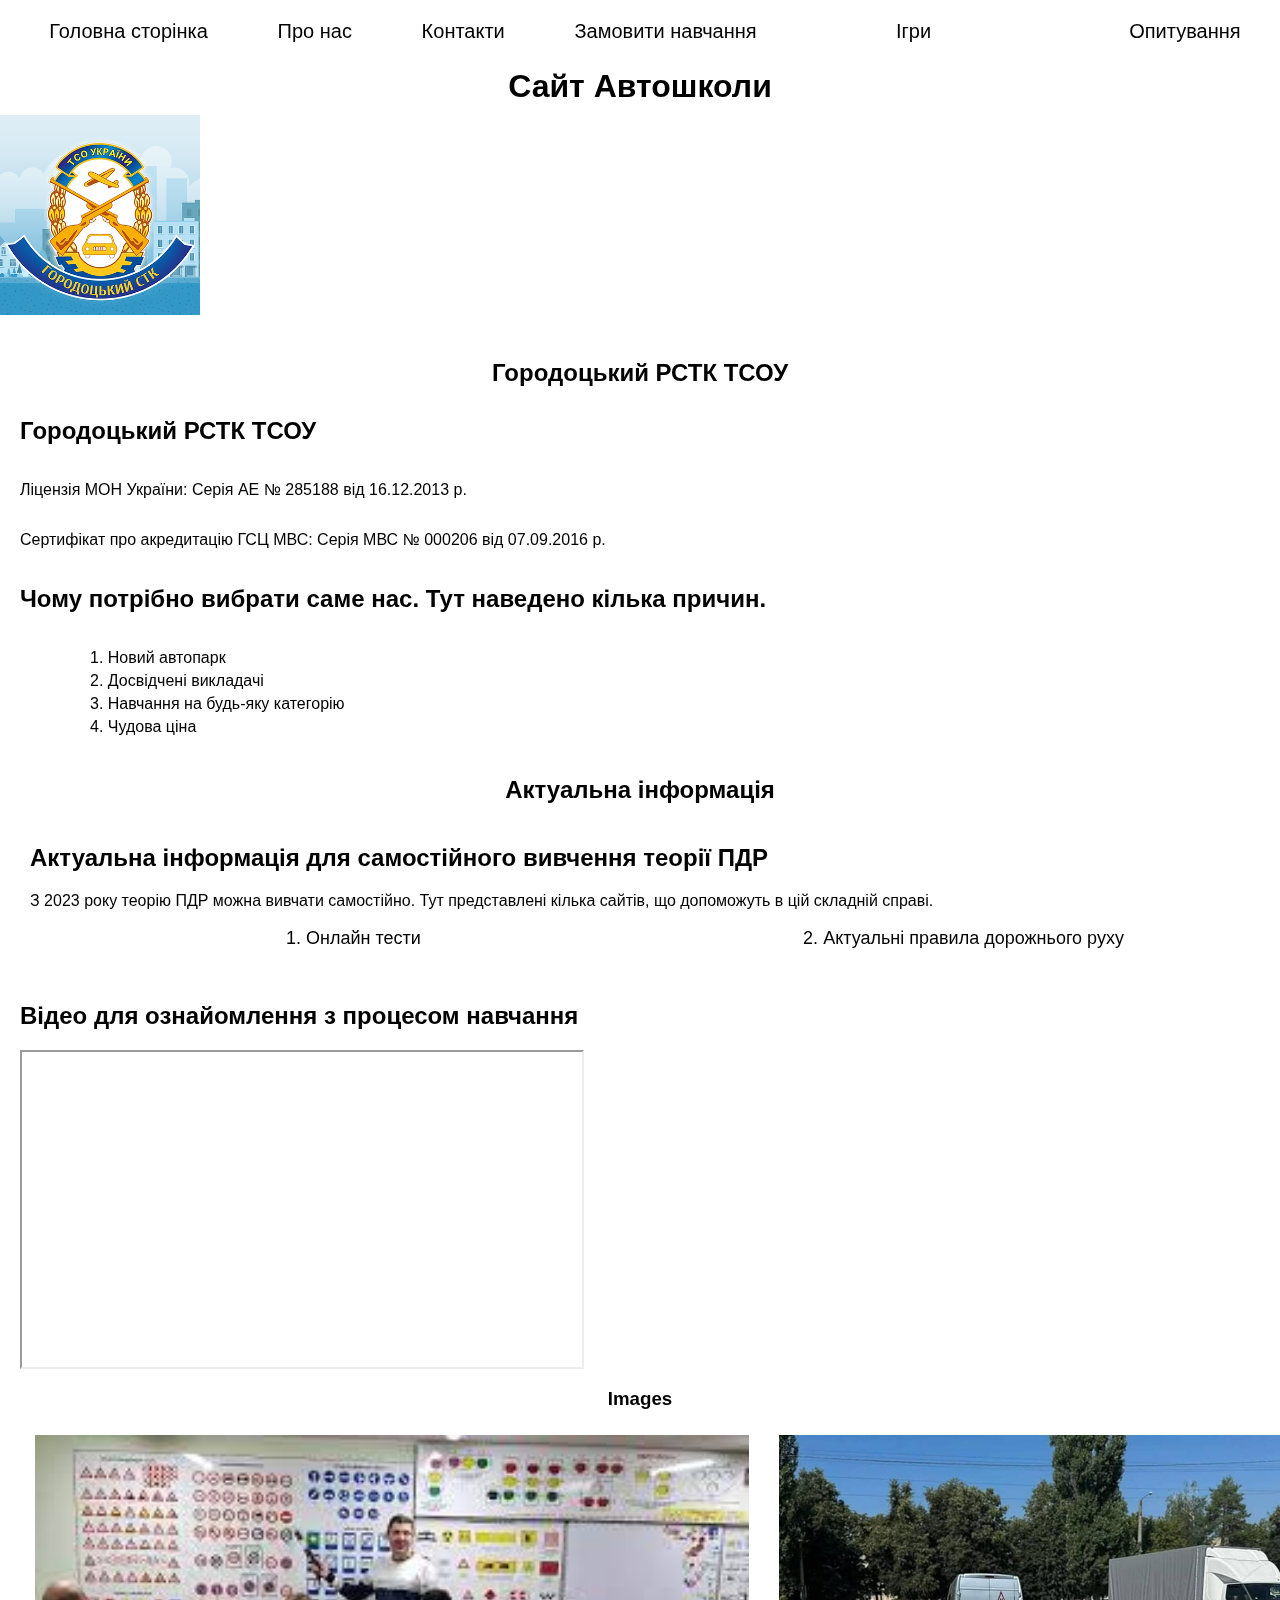
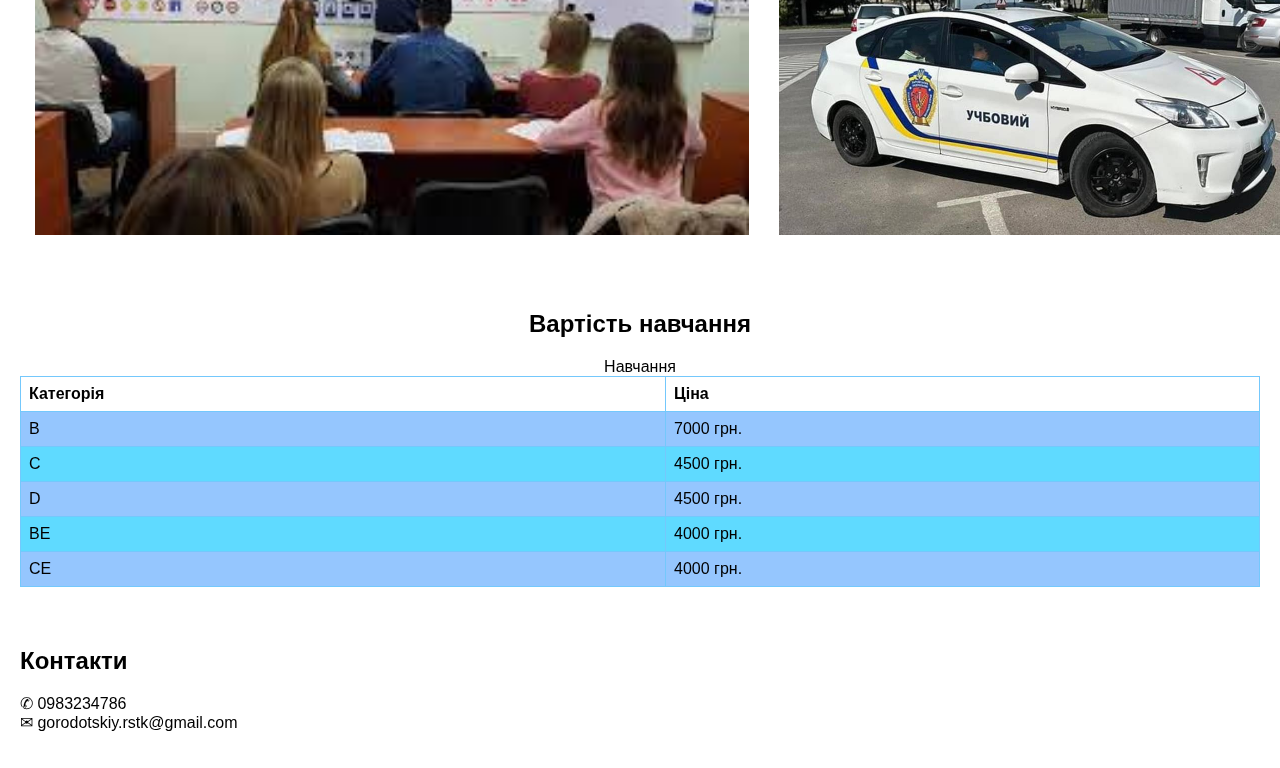
<file: index.html>
<!DOCTYPE html>
<html lang="en">
<head>
    <link rel="icon" href="image/ico.ico" type="image/x-icon">
    <title>Автошкола</title>
    <link rel="stylesheet" type="text/css" href="styles.css">
</head>
<style>
    body {
    font-family: Arial, sans-serif; 
    margin: 0; 
    padding: 0; 
    background-color: #ffffff; 
}
</style>
<body>
    
    <nav class="navigation" aria-label="Main Navigation">
        <ul class="menu">
            <li><a href="#">Головна сторінка</a></li>
            <li><a href="#">Про нас</a></li>
            <li><a href="#">Контакти</a></li>
            <li><a href='registration.html'">Замовити навчання<a><li>
                <li><a href='game.html'">Ігри<a><li></li>
                    <li><a href="questionary.html">Опитування</a></li>
                
        </ul>
    </nav>
    <h1 class="main-heading" >Сайт Автошколи</h1>
    <div id="logo" class="logo">
        
        <img id="logo" src="image/logo1.webp" alt="Logo">
    </div>

    <div id="main-content" class="my-block slide-up">

        <h2 class="section-heading">Городоцький РСТК ТСОУ</h2>
        <h2>Городоцький РСТК ТСОУ</h2>
        <p >Ліцензія МОН України:

            Серія АЕ № 285188 від 16.12.2013 р.
            
            </p>
        <p>Сертифікат про акредитацію ГСЦ МВС:

            Серія МВС № 000206 від 07.09.2016 р.
            
            </p>
        <h2> Чому потрібно вибрати саме нас. Тут наведено кілька причин.</h2>
        <ol class="list">
            <li>Новий автопарк</li>
            <li>Досвідчені викладачі</li>
            <li>Навчання на будь-яку категорію</li>
            <li>Чудова ціна</li>
        </ol>


        <header class="my-block slide-up">
            <h1 class="main-heading" ></h1>
            <h2 class="sub-heading">Актуальна інформація</h2>
            <nav class="navigation" aria-label="Main Navigation">
                <h2><strong> Актуальна інформація для самостійного вивчення теорії ПДР</strong></h2>
                <p>З 2023 року теорію ПДР можна вивчати самостійно. Тут представлені кілька сайтів, що допоможуть в цій складній справі.</p>
                <ol class="menus">
                    <li><a href="test.html">Онлайн тести</a></li>
                    <li><a href="https://vodiy.ua/pdr/">Актуальні правила дорожнього руху</a></li>
                </ol>               
            </nav>
        </header>

        
        <h2>Відео для ознайомлення з процесом навчання</h2>
        <iframe width="560" height="315" src="https://www.youtube.com/embed/7hNDey5mnvk?si=4es6lJYXA7mqC-5Q" title="YouTube Video" allowfullscreen></iframe>

        
        <h3 class="sub-heading">Images</h3>
        <div id="sub-tactics" class="my-block slide-up">
            <div id="defensive-strategy" class="image-container">
                
                <img id="prewiew-image" src="image/learning.jpg" alt="Learning Image">
                <img id="prewiew-image" src="image/car.jpeg" alt="Car Image">
                <img id="prewiew-image" src="image/car1.jpg" alt="Car1 Image">
            </div>
        </div>
    </div>

    <div id="price" class="my-block slide-up">
        
        <h2 class="my-block slide-up" style="text-align: center;">Вартість навчання</h2>
        <table class="price-table">
            <caption>Навчання</caption>
            <tr>
                <th style="background-color: white;">Категорія</th>
                <th style="background-color: white;">Ціна</th>
            </tr>
            <tr>
                <td>B</td>
                <td>7000 грн. </td>
            </tr>
            <tr>
                <td>C</td>
                <td>4500 грн.</td>
            </tr>
            <tr>
                <td>D</td>
                <td>4500 грн.</td>
            </tr>
            <tr>
                <td>BE</td>
                <td>4000 грн.</td>
            </tr>
            <tr>
                <td>CE</td>
                <td>4000 грн.</td>
            </tr>
        </table>
    </div>

    <footer class="my-block slide-up">
        <h2>Контакти</h2>
        <p>
            &#9990; 0983234786
            <br>
            &#9993; <a href="mailto:gorodotskiy.rstk@gmail.com">gorodotskiy.rstk@gmail.com</a>
        </p>
    </footer>
    
</body>
</file>
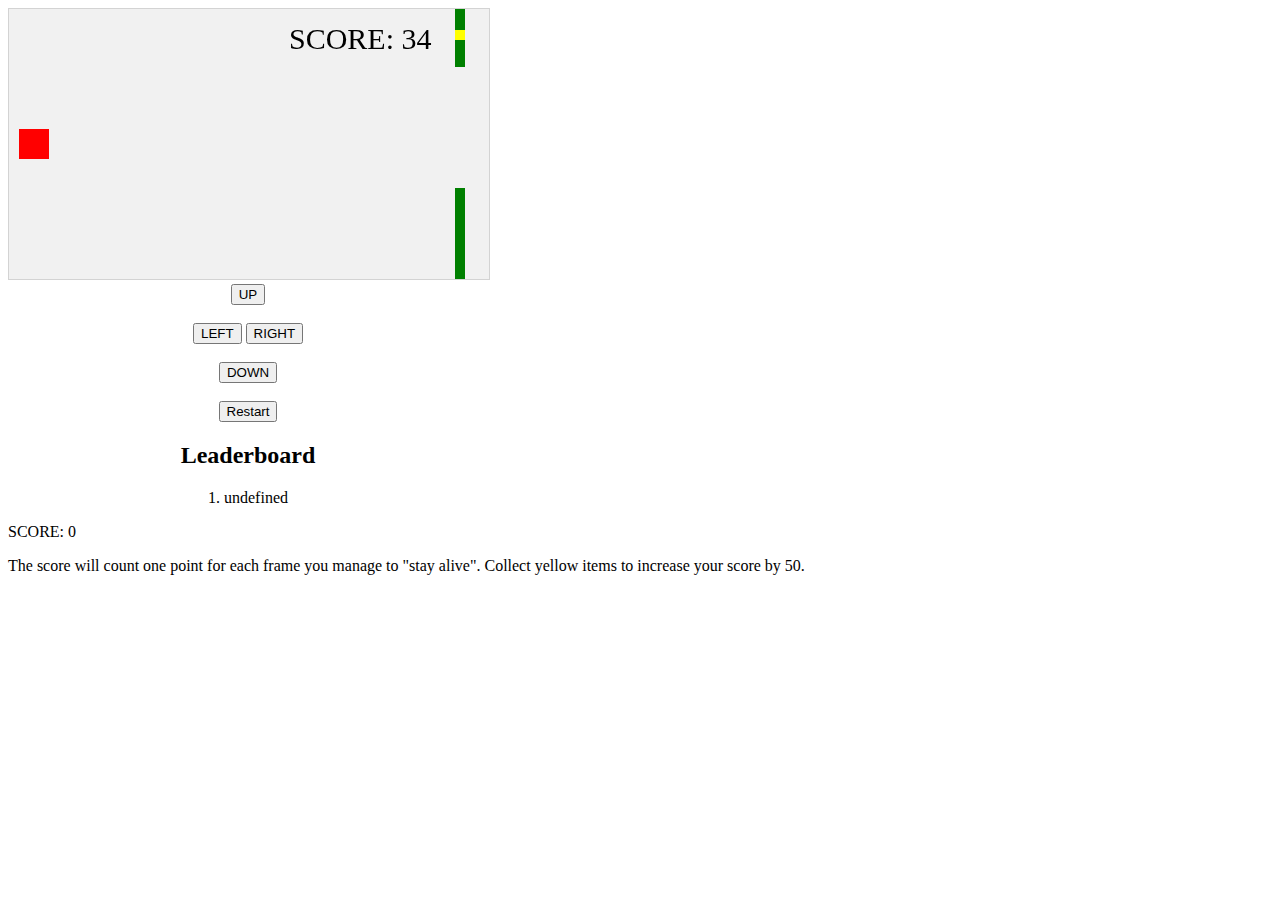
<file: game.html>
<!DOCTYPE html>
<html>
<head>
<meta name="viewport" content="width=device-width, initial-scale=1.0"/>
<style>
canvas {
    border:1px solid #d3d3d3;
    background-color: #f1f1f1;
}
</style>
</head>
<body onload="startGame()" onkeydown="move(event)" onkeyup="clearmove(event)">
<script>

var myGamePiece;
var myObstacles = [];
var myScore;
var leaderboard = [];
var myCollectibles = [];

function startGame() {
    myGamePiece = new component(30, 30, "red", 10, 120);
    myScore = new component("30px", "Consolas", "black", 280, 40, "text");
    leaderboard = JSON.parse(localStorage.getItem("leaderboard")) || [];
    updateLeaderboard();
    myGameArea.start();
}

var myGameArea = {
    canvas : document.createElement("canvas"),
    start : function() {
        this.canvas.width = 480;
        this.canvas.height = 270;
        this.context = this.canvas.getContext("2d");
        document.body.insertBefore(this.canvas, document.body.childNodes[0]);
        this.frameNo = 0;
        this.interval = setInterval(updateGameArea, 20);
        this.keys = [];
        window.addEventListener('keydown', function (e) {
            myGameArea.keys = (myGameArea.keys || []);
            myGameArea.keys[e.keyCode] = true;
        })
        window.addEventListener('keyup', function (e) {
            myGameArea.keys[e.keyCode] = false; 
        })
    },
    clear : function() {
        this.context.clearRect(0, 0, this.canvas.width, this.canvas.height);
    },
    stop : function() {
        clearInterval(this.interval);
        updateLeaderboard();
    }
}

function component(width, height, color, x, y, type) {
    this.type = type;
    this.width = width;
    this.height = height;
    this.speedX = 0;
    this.speedY = 0;    
    this.x = x;
    this.y = y;    
    this.update = function() {
        ctx = myGameArea.context;
        if (this.type == "text") {
            ctx.font = this.width + " " + this.height;
            ctx.fillStyle = color;
            ctx.fillText(this.text, this.x, this.y);
        } else {
            ctx.fillStyle = color;
            ctx.fillRect(this.x, this.y, this.width, this.height);
        }
    }
    this.newPos = function() {
        this.x += this.speedX;
        this.y += this.speedY;        
    }
    this.crashWith = function(otherobj) {
        var myleft = this.x;
        var myright = this.x + (this.width);
        var mytop = this.y;
        var mybottom = this.y + (this.height);
        var otherleft = otherobj.x;
        var otherright = otherobj.x + (otherobj.width);
        var othertop = otherobj.y;
        var otherbottom = otherobj.y + (otherobj.height);
        var crash = true;
        if ((mybottom < othertop) || (mytop > otherbottom) || (myright < otherleft) || (myleft > otherright)) {
            crash = false;
        }
        return crash;
    }
}

function updateGameArea() {
    var x, height, gap, minHeight, maxHeight, minGap, maxGap;
    for (i = 0; i < myObstacles.length; i += 1) {
        if (myGamePiece.crashWith(myObstacles[i])) {
            myGameArea.stop();
            return;
        } 
    }
    for (i = 0; i < myCollectibles.length; i += 1) {
        if (myGamePiece.crashWith(myCollectibles[i])) {
            myScore.text = "SCORE: " + (myGameArea.frameNo + 50);
            myCollectibles.splice(i, 1); 
        } 
    }
    myGameArea.clear();
    myGameArea.frameNo += 1;
    myScore.text = "SCORE: " + myGameArea.frameNo;
    myScore.update();
    if (myGameArea.frameNo == 1 || everyinterval(150)) {
        x = myGameArea.canvas.width;
        minHeight = 20;
        maxHeight = 200;
        height = Math.floor(Math.random()*(maxHeight-minHeight+1)+minHeight);
        minGap = 50;
        maxGap = 200;
        gap = Math.floor(Math.random()*(maxGap-minGap+1)+minGap);
        myObstacles.push(new component(10, height, "green", x, 0));
        myObstacles.push(new component(10, x - height - gap, "green", x, height + gap));
        if (Math.random() > 0) { 
            myCollectibles.push(new component(10, 10, "yellow", x, Math.floor(Math.random()*(maxHeight-10+1)+10), "collectible"));
        }
    }
    for (i = 0; i < myObstacles.length; i += 1) {
        myObstacles[i].speedX = -1;
        myObstacles[i].newPos();
        myObstacles[i].update();
    }
    for (i = 0; i < myCollectibles.length; i += 1) {
        myCollectibles[i].speedX = -1;
        myCollectibles[i].newPos();
        myCollectibles[i].update();
    }
    myGamePiece.speedX = 0;
    myGamePiece.speedY = 0;
    if (myGameArea.keys && myGameArea.keys[37]) {myGamePiece.speedX = -1; }
    if (myGameArea.keys && myGameArea.keys[39]) {myGamePiece.speedX = 1; }
    if (myGameArea.keys && myGameArea.keys[38]) {myGamePiece.speedY = -1; }
    if (myGameArea.keys && myGameArea.keys[40]) {myGamePiece.speedY = 1; }
    myGamePiece.newPos();    
    myGamePiece.update();
}

function everyinterval(n) {
    if ((myGameArea.frameNo / n) % 1 == 0) {return true;}
    return false;
}

function move(event) {
    event.preventDefault();
    if (event.keyCode == 37) {
        myGamePiece.speedX = -1;
    }
    if (event.keyCode == 39) {
        myGamePiece.speedX = 1;
    }
    if (event.keyCode == 38) {
        myGamePiece.speedY = -1;
    }
    if (event.keyCode == 40) {
        myGamePiece.speedY = 1;
    }
}

function clearmove(event) {
    event.preventDefault();
    if (event.keyCode == 37 || event.keyCode == 39) {
        myGamePiece.speedX = 0;
    }
    if (event.keyCode == 38 || event.keyCode == 40) {
        myGamePiece.speedY = 0;
    }
}

function restartGame() {
    myGameArea.clear();
    myObstacles = [];
    myCollectibles = [];
    myGameArea.frameNo = 0;
    myScore.text = "SCORE: 0";
    startGame();
}

function updateLeaderboard() {
    leaderboard.push(myGameArea.frameNo);
    leaderboard.sort(function(a, b) {
        return b - a;
    });
    leaderboard = leaderboard.slice(0, 5); // Keep only top 5 scores
    localStorage.setItem("leaderboard", JSON.stringify(leaderboard));
    displayLeaderboard();
}

function displayLeaderboard() {
    var leaderboardElement = document.getElementById("leaderboard");
    leaderboardElement.innerHTML = "<h2>Leaderboard</h2>";
    leaderboard.forEach(function(score, index) {
        leaderboardElement.innerHTML += "<p>" + (index + 1) + ". " + score + "</p>";
    });
}
</script>
<div style="text-align:center;width:480px;">
  <button onmousedown="moveup()" onmouseup="clearmove()" ontouchstart="moveup()">UP</button><br><br>
  <button onmousedown="moveleft()" onmouseup="clearmove()" ontouchstart="moveleft()">LEFT</button>
  <button onmousedown="moveright()" onmouseup="clearmove()" ontouchstart="moveright()">RIGHT</button><br><br>
  <button onmousedown="movedown()" onmouseup="clearmove()" ontouchstart="movedown()">DOWN</button><br><br>
  <button onclick="restartGame()">Restart</button>
</div>

<div id="leaderboard" style="text-align:center;width:480px;"></div>

<p id="score">SCORE: 0</p>
<p>The score will count one point for each frame you manage to "stay alive". Collect yellow items to increase your score by 50.</p>
</body>
</html>
</file>
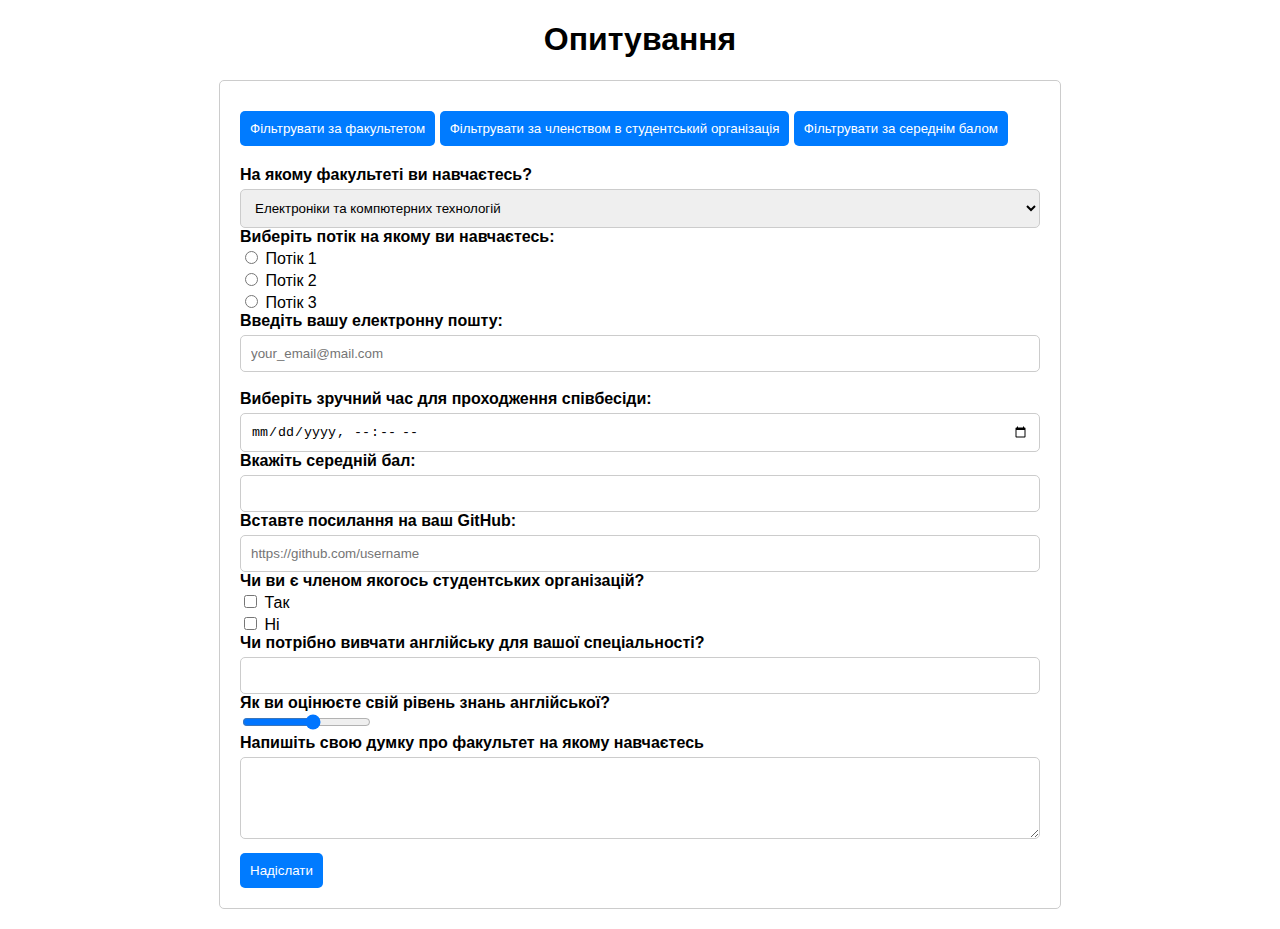
<file: questionary.html>
<!DOCTYPE html>
<html lang="en">
<head>
<link rel="stylesheet" href="questionary_style.css">
<meta charset="UTF-8">
<meta name="viewport" content="width=device-width, initial-scale=1.0">
<title>Опитування</title>
</head>
<body>
<h1>Опитування</h1>
<div class="container">
    <button id="filterByFacultyBtn" type="submit">Фільтрувати за факультетом</button>
    <button id="filterByExtraActivityBtn" type="submit">Фільтрувати за членством в студентський організація</button>
    <button id="filterByAverageGradeBtn" type="submit">Фільтрувати за середнім балом</button>
<form id="surveyForm">

    <div>
        <label for="faculty" class="question">На якому факультеті ви навчаєтесь?</label>
        <select id="faculty">
            <option value="electronic fac">Електроніки та компютерних технологій</option>
            <option value="jour fac">Журналістики</option>
            <option value="economic fac">Економічний</option>
            <option value="law fac">Юридичний</option>
        </select>
    </div>

    <div>
        <label class="question">Виберіть потік на якому ви навчаєтесь:</label><br>
        <input type="radio" id="stream1" name="stream" value="Потік 1">
        <label for="stream1">Потік 1</label><br>
        <input type="radio" id="stream2" name="stream" value="Потік 2">
        <label for="stream2">Потік 2</label><br>
        <input type="radio" id="stream3" name="stream" value="Потік 3">
        <label for="stream3">Потік 3</label><br>
    </div>
    
    <div>
    <label for="email" class="question">Введіть вашу електронну пошту:</label><br>
    <input type="email" id="email" name="email" placeholder="your_email@mail.com"><br><br>
    </div>

    <div>
        <label for="interviewTime" class="question">Виберіть зручний час для проходження співбесіди:</label><br>
        <input type="datetime-local" id="interviewTime">
    </div>

    <div>
        <label for="averageGrade" class="question">Вкажіть середній бал:</label><br>
        <input type="number" id="averageGrade" min="0" max="100">
    </div>

    <div>
        <label for="githubLink" class="question">Вставте посилання на ваш GitHub:</label><br>
        <input type="url" id="githubLink" name="githubLink" placeholder="https://github.com/username">
    </div>    

    

    <div>
        <label class="question">Чи ви є членом якогось студентських організацій?</label><br>
        <input type="checkbox" id="extraActivitiesYes" value="yes">
        <label for="extraActivitiesYes">Так</label><br>
        <input type="checkbox" id="extraActivitiesNo" value="no">
        <label for="extraActivitiesNo">Ні</label><br>
    </div>

    <div>
        <label for="english" class="question">Чи потрібно вивчати англійську для вашої спеціальності?</label><br>
        <input type="text" id="studyHours">
    </div>

    <div>
        <label for="knowledgeLevel" class="question">Як ви оцінюєте свій рівень знань англійської?</label><br>
        <input type="range" id="knowledgeLevel" min="1" max="10">
    </div>

    <div>
        <label for="info" class="question">Напишіть свою думку про факультет на якому навчаєтесь</label><br>
        <textarea id="info" rows="4" cols="50"></textarea>
    </div>
    <button type="submit">Надіслати</button>

</form>
</div>

<script>

document.addEventListener("DOMContentLoaded", function() {
    const form = document.getElementById("surveyForm")
    form.addEventListener("submit", function(event) {

        const faculty = document.getElementById("faculty").value
        const stream = document.querySelector('input[name="stream"]:checked').value
        const email = document.getElementById("email").value
        const interviewTime = document.getElementById("interviewTime").value
        const averageGrade = document.getElementById("averageGrade").value
        const githubLink = document.getElementById("githubLink").value
        const studyHours = document.getElementById("studyHours").value
        const extraActivities = document.getElementById("extraActivitiesYes").checked ? "Так" : "Ні"
        const knowledgeLevel = document.getElementById("knowledgeLevel").value
        const info = document.getElementById("info").value

        const participant = {
            faculty,
            stream,
            email,
            interviewTime,
            averageGrade,
            githubLink,
            studyHours,
            extraActivities,
            knowledgeLevel,
            info
        }

        let participants = JSON.parse(localStorage.getItem("participants")) || []
        participants.push(participant)
        localStorage.setItem("participants", JSON.stringify(participants))
        form.reset()
    });

document.getElementById("filterByFacultyBtn").addEventListener("click", function() {
        console.log("Учасники з факультету 'Електроніки та комп'ютерних технологій':", filterByFaculty("electronic fac"))
    });

document.getElementById("filterByExtraActivityBtn").addEventListener("click", function() {
        console.log("Учасники, які є членами студентський організацій:", filterByExtraActivity("Ні"))
    });

document.getElementById("filterByAverageGradeBtn").addEventListener("click", function() {
        console.log("Учасники з середнім балом від 3 до 4:", filterByAverageGrade(0, 100))
    });


function filterByFaculty(faculty) {
    const participants = JSON.parse(localStorage.getItem("participants")) 
    return participants.filter(participant => participant.faculty === faculty)
}

function filterByExtraActivity(isActive) {
    const participants = JSON.parse(localStorage.getItem("participants"))
    return participants.filter(participant => participant.extraActivities === isActive)
}

function filterByAverageGrade(minGrade, maxGrade) {
    const participants = JSON.parse(localStorage.getItem("participants"))
    return participants.filter(participant => participant.averageGrade >= minGrade && participant.averageGrade <= maxGrade)
}

})
    </script>
</body>
</html>
</file>
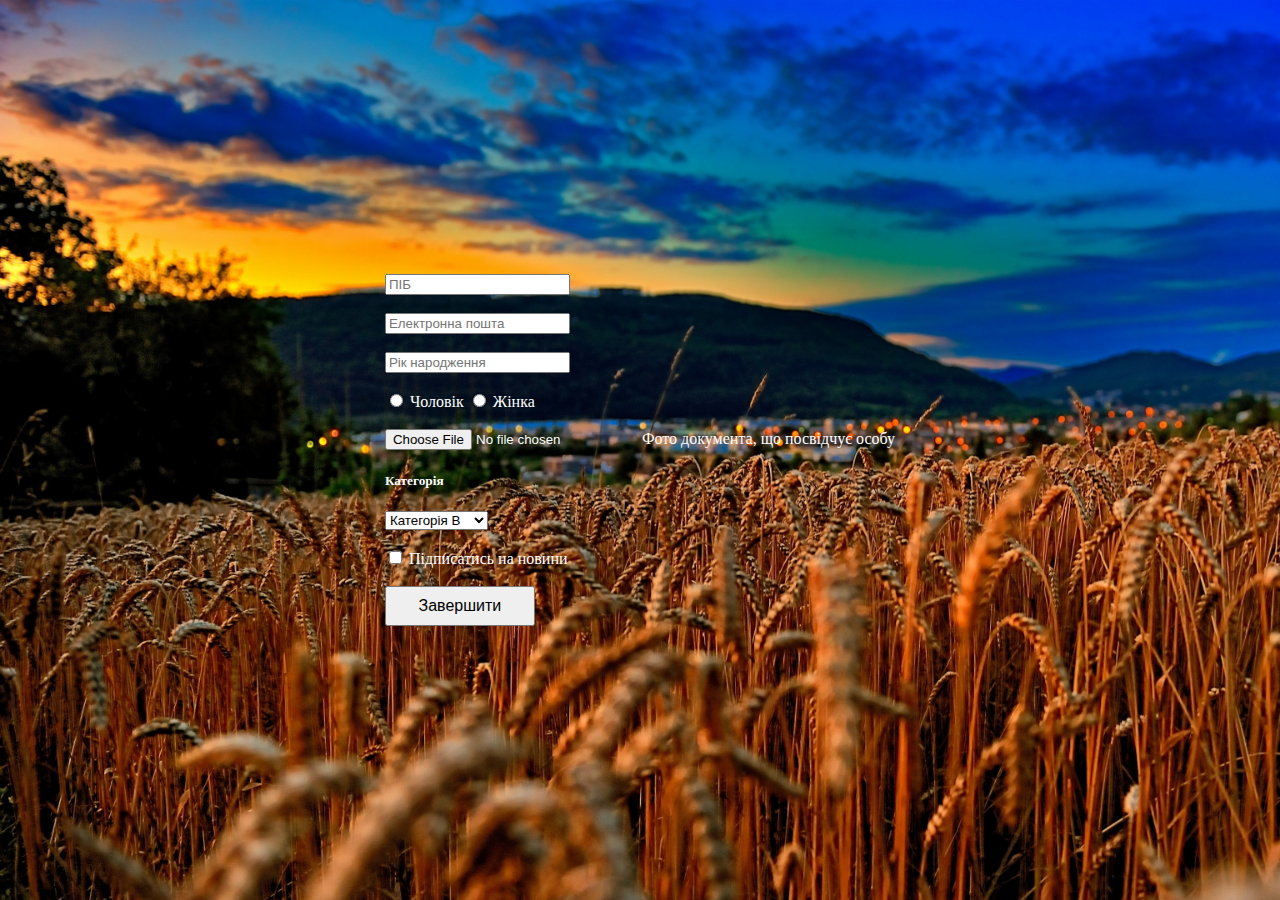
<file: registration.html>
<!DOCTYPE html>
<html lang="en">
<head>
    <title>Registration</title>
    <link rel="stylesheet" href="styles_registrtion.css">
</head>
<body>
    <form class="form">
        
        <input type="text" placeholder="ПІБ" name="email" class="email-input">
        <br>
        <br>
        <input type="text" placeholder="Електронна пошта" name="email" class="email-input">
        <br>
        <br>
        <input type="text" placeholder="Рік народження" name="email" class="email-input">
        <br>
        
       
        <br>
        <input type="radio" name="gender" value="male" class="gender-radio"> Чоловік
        <input type="radio" name="gender" value="female" class="gender-radio"> Жінка
        <br>
        <br>
        <input type="file" name="file" class="file-input"> Фото документа, що посвідчує особу
        <br>
        
        
        <h5>Категорія</h5>
        <select name="category" class="category-select">
            <option value="category B">Категорія B</option>
            <option value="category C">Категорія C</option>
            <option value="category D">Категорія D</option>
            <option value="category BE">Категорія BE</option>
            <option value="category CE">Категорія CE</option>
        </select>
        <br>
        <br>
        <input type="checkbox" name="subscribe" value="news" class="subscribe-checkbox"> Підписатись на новини
        <br>
        <br>
        <button type="submit" class="submit-button">Завершити</button>
        <br>
        
    </form>
</body>
</html>
</file>
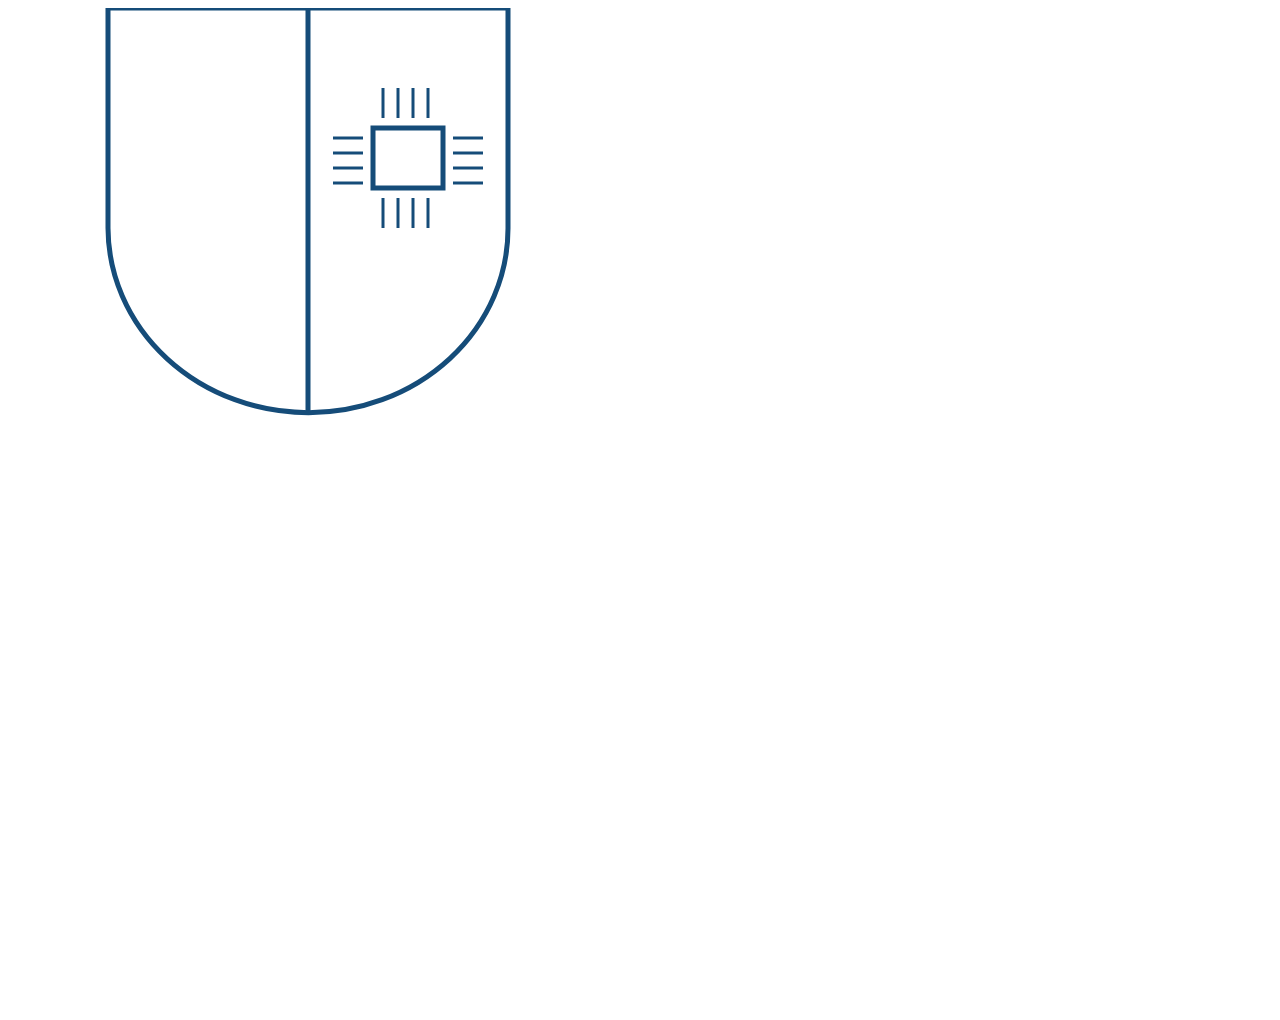
<file: svg.html>
<!DOCTYPE html>
<html lang="en">
<head>
    <meta charset="UTF-8">
    <meta name="viewport" content="width=device-width, initial-scale=1.0">
    <title>Document</title>
</head>
<body>
    <svg width="1000" height="1000" xmlns="http://www.w3.org/2000/svg">
        
        <line x1="100" y1="0" x2="500" y2="000" stroke="#154c79" stroke-width="5" />
        <!--Центр лінія-->
        <line x1="300" y1="0" x2="300" y2="405" stroke="#154c79" stroke-width="5" />

        <!--Прям-->
        <rect x="365" y="120" width="70" height="60" fill="none" stroke="#154c79" stroke-width="5" />
        <path d="M 100,220 A 130,120 1 0,0 500,220" fill="none" stroke="#154c79" stroke-width="5" />
        <!--Верх-->
        <line x1="375" y1="110" x2="375" y2="80" stroke="#154c79" stroke-width="3" />
        <line x1="390" y1="110" x2="390" y2="80" stroke="#154c79" stroke-width="3" />
        <line x1="405" y1="110" x2="405" y2="80" stroke="#154c79" stroke-width="3" />
        <line x1="420" y1="110" x2="420" y2="80" stroke="#154c79" stroke-width="3" />
        <!--Низ-->
        <line x1="375" y1="190" x2="375" y2="220" stroke="#154c79" stroke-width="3" />
        <line x1="390" y1="190" x2="390" y2="220" stroke="#154c79" stroke-width="3" />
        <line x1="405" y1="190" x2="405" y2="220" stroke="#154c79" stroke-width="3" />
        <line x1="420" y1="190" x2="420" y2="220" stroke="#154c79" stroke-width="3" />
        <!--Ліво-->
        <line x1="355" y1="130" x2="325" y2="130" stroke="#154c79" stroke-width="3" />
        <line x1="355" y1="145" x2="325" y2="145" stroke="#154c79" stroke-width="3" />
        <line x1="355" y1="160" x2="325" y2="160" stroke="#154c79" stroke-width="3" />
        <line x1="355" y1="175" x2="325" y2="175" stroke="#154c79" stroke-width="3" />
        <!--Вправо-->
        <line x1="445" y1="130" x2="475" y2="130" stroke="#154c79" stroke-width="3" />
        <line x1="445" y1="145" x2="475" y2="145" stroke="#154c79" stroke-width="3" />
        <line x1="445" y1="160" x2="475" y2="160" stroke="#154c79" stroke-width="3" />
        <line x1="445" y1="175" x2="475" y2="175" stroke="#154c79" stroke-width="3" />
        <!--Бокові лінії прямі-->  
        <line x1="100" y1="0" x2="100" y2="220" stroke="#154c79" stroke-width="5" />
        <line x1="500" y1="0" x2="500" y2="220" stroke="#154c79" stroke-width="5" />
      </svg>
      
</body>
</html>
</file>
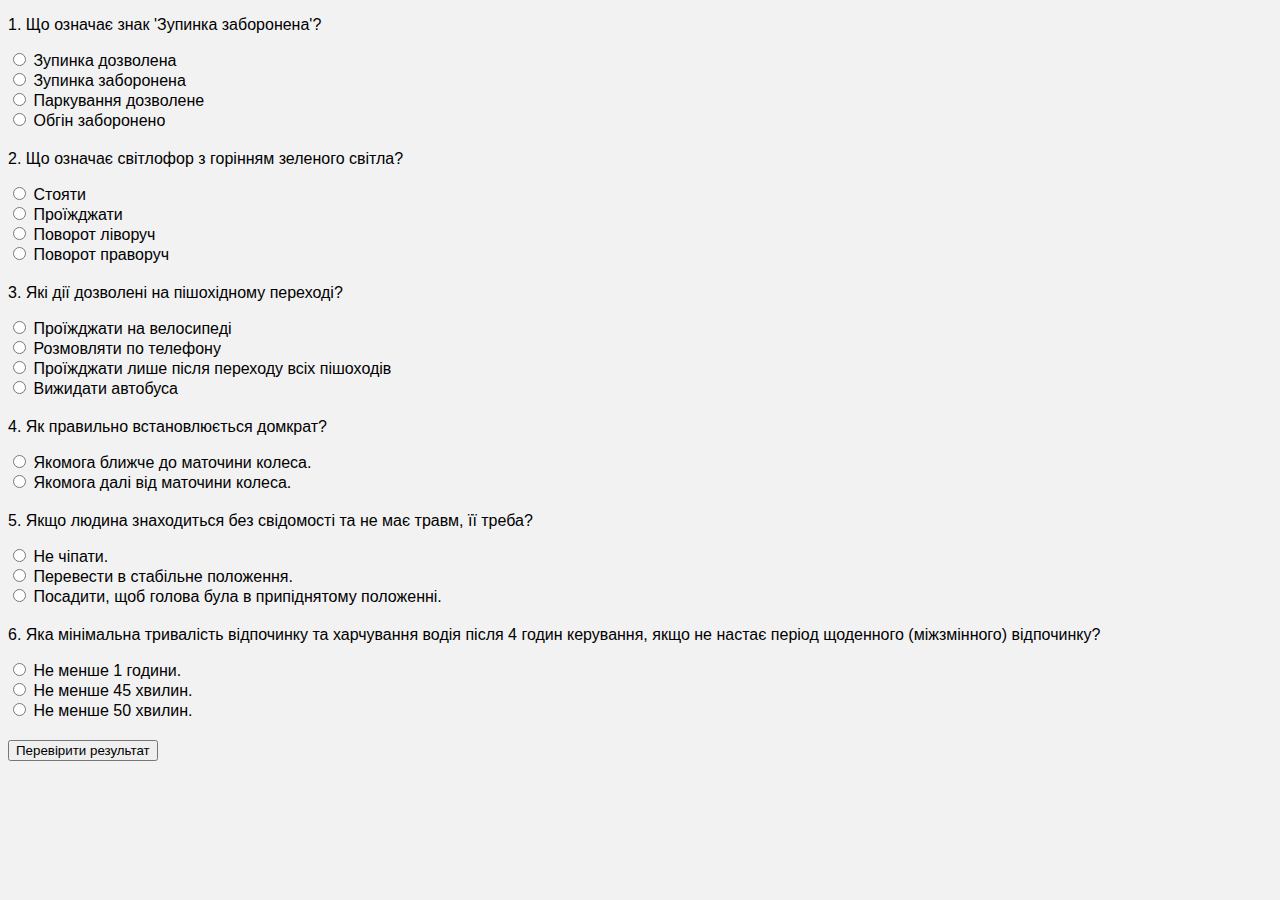
<file: test.html>
<!DOCTYPE html>
<html lang="uk">
<head>
    <meta charset="UTF-8">
    <meta name="viewport" content="width=device-width, initial-scale=1.0">
    <title>Тест з Правил Дорожнього Руху України</title>
    <link rel="stylesheet" href="test_styles.css">
</head>
<body>
    <div id="test-container"></div>
    <div class="result" style="display: none;">
        <h2>Результат тесту:</h2>
        <p id="score"></p>
    </div>
    <script src="test_script.js"></script>
</body>
</html>
</file>
<file: styles.css>
.menu {
  display: flex;
  justify-content: space-around;
  width: 100%;
  background-color: #ffffff;
  color: rgb(255, 248, 248);
  padding: 10px 0;
  margin: 0;
  list-style-type: none;
  font-size: 20px;
}

.menu li {
  margin-right: 1px;
}

.menu li:last-child {
  margin-right: 0;
}

#prewiew-image {
  width: auto;
  height: 400px;
  margin: 10px;
  padding: 5px;
}

.image-container {
  display: flex; /* Display images in a row */
  justify-content: space-between; /* Distribute space between images */
}

footer {
  background-color: #ffffff;
  color: rgb(0, 0, 0);
  padding: 20px;
}

.section-heading {
  color: #333333;
  text-align: center;
}

button {
  padding: 10px 20px;
  background-color: #67e8ff;
  border: 1px solid #ccc;
  text-align: center;
  text-decoration: none;
  color: #000000;
  font-size: 16px;
  cursor: pointer;
  border-radius: 5px;
  display: block;
  margin: 0 auto;
}

#special-characters {
  opacity: 0.5;
}

#price {
  background-color: #ffffff;
  color: rgb(0, 0, 0);
  padding: 20px;
}

.price-table {
  background-color: rgb(95, 218, 255);
  color: rgb(0, 0, 0);
  border-collapse: collapse;
  width: 100%;
}

.price-table th, .price-table td {
  border: 1px solid #74c8fc;
  padding: 8px;
  text-align: left;
}

.price-table tr:nth-child(even) {
  background-color: #95c6fe;
}

.price-table tr:hover {
  background-color: #96a9fd;
}

.main-heading, .sub-heading, .section-heading {
  color: rgb(0, 0, 0);
  font-family: Arial, sans-serif;
  margin-bottom: 10px;
  text-align: center;
}



.logo img {
  width: 200px;
  height: auto;
}

#main-content {
  overflow: auto;
  display: flex;
  flex-direction: column;
  background-color: #ffffff;
  color: rgb(0, 0, 0);
  padding: 20px;
}

a {
  color: rgb(0, 0, 0);
  text-decoration: none;
}

a:hover {
  text-decoration: underline;
}

ol {
  margin-left: 20px;
  list-style-position: inside;
  background-color: #ffffff;
}

.navigation {
  background-color: #ffffff;
  padding: 10px;
  color: rgb(0, 0, 0);
}

li {
  margin-bottom: 5px;
  padding-left: 10px;
  background-color: #ffffff;
}

dl {
  background-color: #ffffff;
}

#main-content ul {
  list-style-type: square;
}

#main-content ol {
  list-style-type: decimal;
}

.flex-container {
  display: flex;
}

@keyframes slide-up {
  from {
    opacity: 0;
    transform: translateY(100%);
  }
  to {
    opacity: 1;
    transform: translateY(0);
  }
}
.slide-up {
  animation: slide-up 0.5s ease-out forwards;
}
.section-heading, .sub-heading {
  text-align: center;
}



.menus {
  background-color: #ffffff;
  display: flex;
  justify-content: space-around;
  width: 100%;
  list-style-type: disc;
  font-size: 18px;
}

.container {
  display: flex;
  flex-direction: column;
  align-items: center;
  background-color: #ffffff;
  color: #ffffff;
  padding: 20px;
}

h1 {
  margin-top: 0;
}

.space {
  margin-top: 20px;
}

@media only screen and (max-width: 768px) {
  .menu {
    display: none; 
  }
  .menu-toggle {
    display: block; 
  }
}
@media only screen and (min-width: 768px) {
  .container {
    flex-direction: row;
    justify-content: space-between;
    align-items: flex-start;
    padding: 20px 50px;
  }
  .menu {
    width: auto;
    color: white;
  }
  .space {
    margin-top: 0;
  }
  .footer {
    padding: 20px;
  }
}

/*# sourceMappingURL=styles.css.map */
</file>
<file: questionary_style.css>
body {
    font-family: Arial, sans-serif;
    margin: 0;
    padding: 0;
}

.container {
    max-width: 800px;
    margin: 20px auto;
    padding: 20px;
    border: 1px solid #ccc;
    border-radius: 5px;
}

h1 {
    text-align: center;
}

form {
    margin-top: 20px;
}

.question {
    font-weight: bold;
}

button {
    margin-top: 10px;
    padding: 10px;
    border: none;
    border-radius: 5px;
    background-color: #007bff;
    color: white;
    cursor: pointer;
}

button:hover {
    background-color: #0056b3;
}

input[type="text"],
input[type="email"],
input[type="url"],
input[type="datetime-local"],
input[type="number"],
textarea {
    width: 100%;
    padding: 10px;
    margin-top: 5px;
    border: 1px solid #ccc;
    border-radius: 5px;
    box-sizing: border-box;
}

select {
    width: 100%;
    padding: 10px;
    margin-top: 5px;
    border: 1px solid #ccc;
    border-radius: 5px;
    box-sizing: border-box;
}

input[type="radio"],
input[type="checkbox"] {
    margin-top: 5px;
}

#filterResults {
    margin-top: 20px;
}
</file>
<file: styles_registrtion.css>
/* Form container */
.registration-form {
  max-width: 400px;
  margin: 0 auto;
  padding: 20px;
  background-color: #f2f2f2;
  border-radius: 5px;
}


.registration-form h2 {
  text-align: center;
  margin-bottom: 20px;
}

/* Form fields */
.registration-form input[type="text"],
.registration-form input[type="email"],
.registration-form input[type="birthdate"] {
  width: 100%;
  padding: 10px;
  margin-bottom: 10px;
  border: 1px solid #ccc;
  border-radius: 3px;
}

/* Form submit button */
.registration-form button[type="submit"] {
  width: 100%;
  padding: 10px;
  background-color: #4caf50;
  color: #fff;
  border: none;
  border-radius: 3px;
  cursor: pointer;
}
body {
    background-color:  #f2f2f2;
    background-image: url('image/background.jpg');
    background-size: cover;
    color: #fff; /* колір тексту */
    margin: 0; /* видаляє зовнішні відступи */
    padding: 0; /* видаляє внутрішні відступи */
    display: flex; /* використовуємо flexbox для центрування */
    justify-content: center; /* центруємо по горизонталі */
    align-items: center; /* центруємо по вертикалі */
    height: 100vh; /* встановлюємо висоту на всю висоту екрану */
}

/* Form submit button hover effect */
.registration-form button[type="submit"]:hover {
  background-color: #45a049;
}

.submit-button {
    width: 150px; /* задаємо ширину кнопки */
    height: 40px; /* задаємо висоту кнопки */
    font-size: 16px; /* можна змінити розмір тексту */
}
</file>
<file: test_styles.css>
body {
    font-family: Arial, sans-serif;
    background-color:  #f2f2f2;
    
    background-size: cover;
}

.question {
    margin-bottom: 20px;
}

.answers {
    list-style-type: none;
    padding-left: 0;
}

.result {
    margin-top: 20px;
}
</file>
